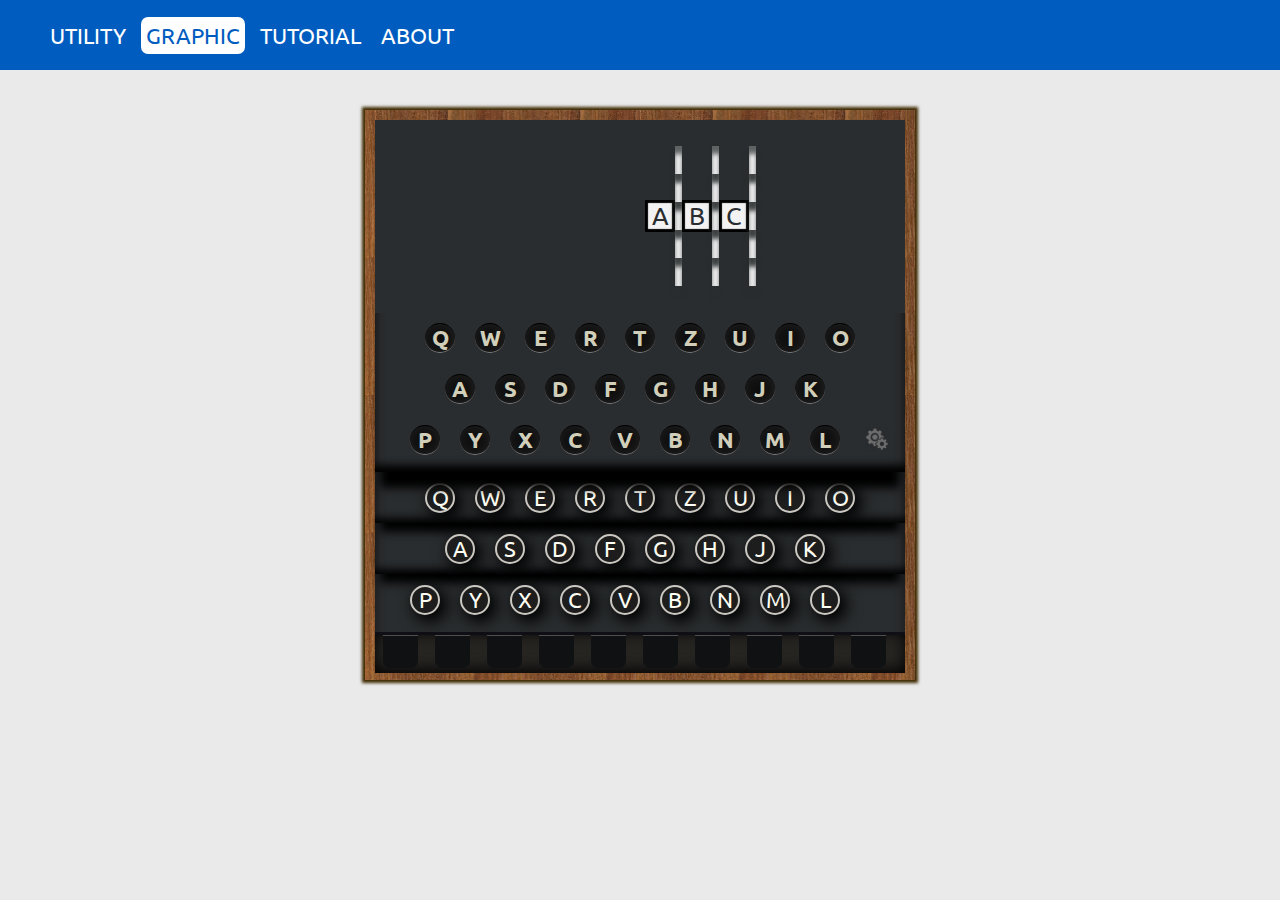
<file: src/index.htm>
<!DOCTYPE html>

<html>

<head>
  <meta charset="utf-8" />
  <meta name="description" content="Simulation of the Enigma I Machine">
  <link rel="stylesheet" type="text/css" href="http://fonts.googleapis.com/css?family=Ubuntu:regular,bold&subset=Latin">
  <link rel="stylesheet" type="text/css" href="css/style.css">
  <link rel="icon" href="image/logoULB.png">
  <title>Enigmine Simulation</title>
</head>

<body>
  <section id="toolbar-section">
    <div id="toolbar">
      <ul id="tabs" class="tabs">
        <li class="tab" id="utilitytab"><a id="utilitylink" href="#utility">UTILITY</a></li>
        <li class="tab" id="graphictab"><a id="graphiclink" href="#graphic">GRAPHIC</a></li>
        <li class="tab" id="tutorialtab"><a id="tutoriallink" href="#tutorial">TUTORIAL</a></li>
        <li class="tab" id="abouttab"><a id="aboutlink" href="#about">ABOUT </a></li>
      </ul>
      <!--div id="tabbar">
        <div id="bar" />
      </div-->
    </div>
  </section>

  <div id="utility">
    <section id="section-config">
      <div id="rotors-container">
      </div>
      <div id="reflectors-container">
      </div>
      <div id="plugboard-container">
      </div>
    </section>
    <section id="section-input">
      <div id="input-container">
      </div>
      <div id="output-container">
      </div>
    </section>
  </div>
  <div id="graphic" tabindex="0">
    <section id="section-graphic">
      <div id="machine-container">
        <div id="machine">
          <div id="machine-components">
          </div>
          <div id="machine-output">
          </div>
          <div id="machine-input">
          </div>
          <div id="machine-plugboard">
            <div class="cable"></div>
            <div class="cable"></div>
            <div class="cable"></div>
            <div class="cable"></div>
            <div class="cable"></div>
            <div class="cable"></div>
            <div class="cable"></div>
            <div class="cable"></div>
            <div class="cable"></div>
            <div class="cable"></div>
          </div>
          <div id="machine-cables">
            <span id="cables-close">&#x274c;</span>
          </div>
        </div>
      </div>
    </section>
  </div>

  <div id="tutorial">
    Here is the tutorial
  </div>


  <div id="about">
    Hakim.Boulahya@ulb.ac.be
  </div>


  <!--div class="notification"><div class="notif-message">Notification test</div></div-->
  <script src="js/lib/jquery.js" type="text/javascript"></script>
  <script src="js/util.js" type="text/javascript"></script>
  <script src="js/component.js" type="text/javascript"></script>
  <script src="js/machine.js" type="text/javascript"></script>
  <script src="js/view.js" type="text/javascript"></script>
  <script>
    $(function () {
      "use strict";
      var INITIAL_TAB = 1;
      var tabList = ["#utilitytab", "#graphictab", "#tutorialtab", "#abouttab"];
      var linkList = ["#utilitylink", "#graphiclink", "#tutoriallink", "#aboutlink"];

      $('ul.tabs').each(function () {
        var $active, $content, $links = $(this).find('a');
        $active = $($links[INITIAL_TAB]);
        $active.addClass("active");
        $content = $($active[0].hash);
        $links.not($active).each(function () {
          $(this.hash).hide();
        });
        $(this).on('click', 'a', function (e) {
          $active.removeClass("active");
          $content.hide();
          $active = $(this);
          $active.addClass("active");
          $content = $(this.hash);
          $content.show();
          e.preventDefault();
        });
      });
    });
  </script>

</body>

</html>
</file>
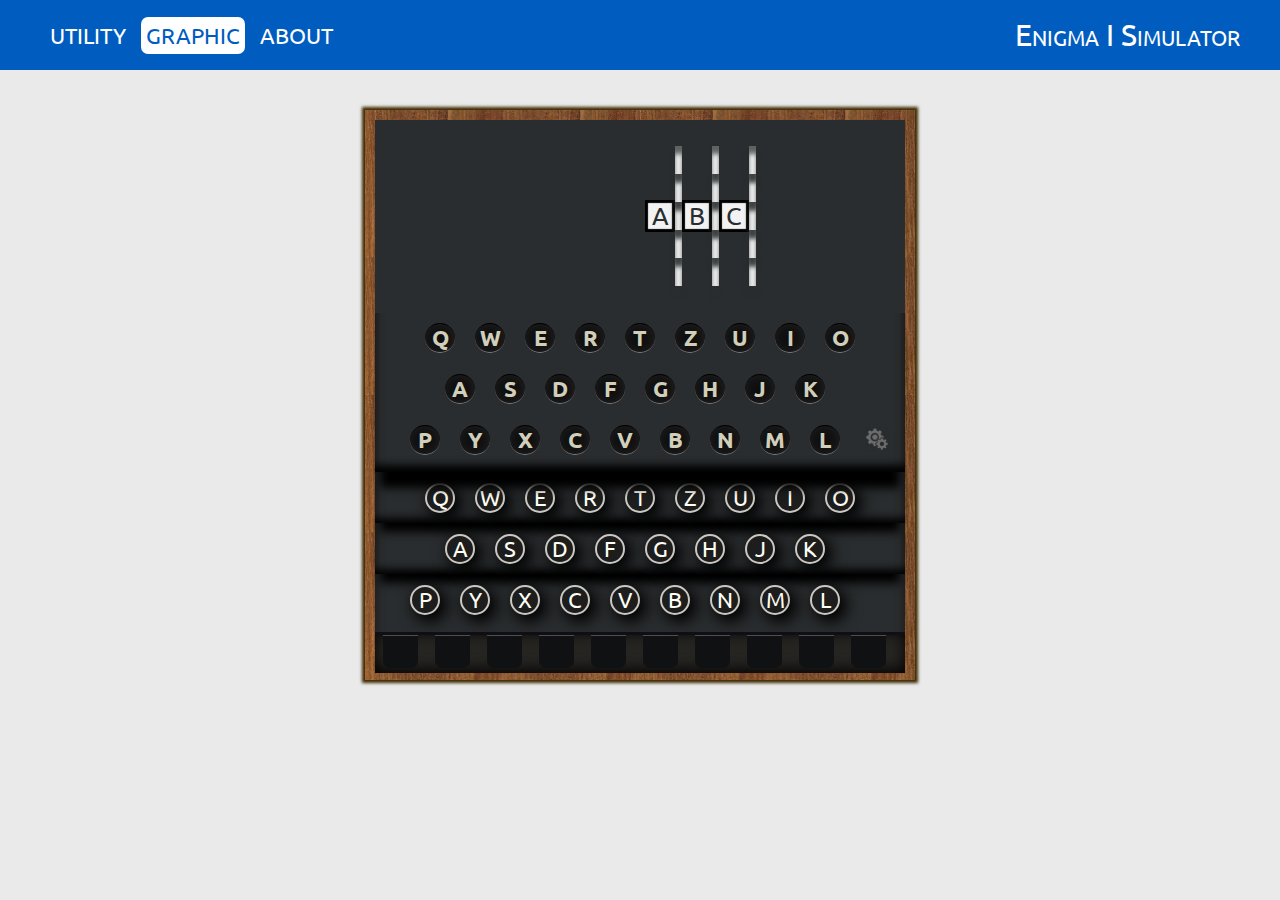
<file: src/index.html>
<!DOCTYPE html>

<html>

<head>
  <meta charset="utf-8" />
  <meta name="description" content="Simulation of the Enigma I Machine">
  <link rel="stylesheet" type="text/css" href="http://fonts.googleapis.com/css?family=Ubuntu:regular,bold&subset=Latin">
  <link rel="stylesheet" type="text/css" href="css/style.css">
  <link rel="icon" href="image/logoULB.png">
  <title>Enigmine Simulation</title>
</head>

<body>
  <section id="toolbar-section">
    <div id="toolbar">
      <ul id="tabs" class="tabs">
        <li class="tab" id="utilitytab"><a id="utilitylink" href="#utility">UTILITY</a></li>
        <li class="tab" id="graphictab"><a id="graphiclink" href="#graphic">GRAPHIC</a></li>
        <li class="tab" id="abouttab"><a id="aboutlink" href="#about">ABOUT </a></li>
      </ul>
      <!--div id="tabbar">
        <div id="bar" />
      </div-->
    </div>
    <div id="simulator-version">Enigma I Simulator</div>
  </section>

  <div id="utility">
    <section id="section-config">
      <div id="rotors-container">
      </div>
      <div id="reflectors-container">
      </div>
      <div id="plugboard-container">
      </div>
    </section>
    <section id="section-input">
      <div id="input-container">
      </div>
      <div id="output-container">
      </div>
    </section>
  </div>
  <div id="graphic" tabindex="0">
    <section id="section-graphic">
      <div id="machine-container">
        <div id="machine">
          <div id="machine-components">
          </div>
          <div id="machine-output">
          </div>
          <div id="machine-input">
          </div>
          <div id="machine-plugboard">
            <div class="cable"></div>
            <div class="cable"></div>
            <div class="cable"></div>
            <div class="cable"></div>
            <div class="cable"></div>
            <div class="cable"></div>
            <div class="cable"></div>
            <div class="cable"></div>
            <div class="cable"></div>
            <div class="cable"></div>
          </div>
          <div id="machine-cables">
            <span id="cables-close">&#x274c;</span>
            <span id="cables-help">
              <span>?</span>
            <div class="help-text">
              <ul>
                <li>To add a plug, maintain click on the first entry and release click on the second entry.</li>
                <li>To remove a plug, right click on an entry.</li>
              </ul>
            </div>
            </span>
          </div>
        </div>
      </div>
    </section>
  </div>

  <div id="about">
    <br/>Third year project 2015-16 done by Hakim Boulahya. <br/>
    <br/>Supervisors: Oliver Markowitch and Nikita Veshchikov. <br/>
    <br/>contact: <a href="mailto:Hakim.Boulahya@ulb.ac.be">Hakim.Boulahya@ulb.ac.be</a>

  </div>


  <!--div class="notification"><div class="notif-message">Notification test</div></div-->
  <script src="js/lib/jquery.js" type="text/javascript"></script>
  <script src="js/util.js" type="text/javascript"></script>
  <script src="js/component.js" type="text/javascript"></script>
  <script src="js/machine.js" type="text/javascript"></script>
  <script src="js/view.js" type="text/javascript"></script>
  <script>
    $(function () {
      "use strict";
      var INITIAL_TAB = 1;
      var tabList = ["#utilitytab", "#graphictab", "#abouttab"];
      var linkList = ["#utilitylink", "#graphiclink", "#aboutlink"];

      $('ul.tabs').each(function () {
        var $active, $content, $links = $(this).find('a');
        $active = $($links[INITIAL_TAB]);
        $active.addClass("active");
        $content = $($active[0].hash);
        $links.not($active).each(function () {
          $(this.hash).hide();
        });
        $(this).on('click', 'a', function (e) {
          $active.removeClass("active");
          $content.hide();
          $active = $(this);
          $active.addClass("active");
          $content = $(this.hash);
          $content.show();
          e.preventDefault();
        });
      });
    });
  </script>

</body>

</html>
</file>
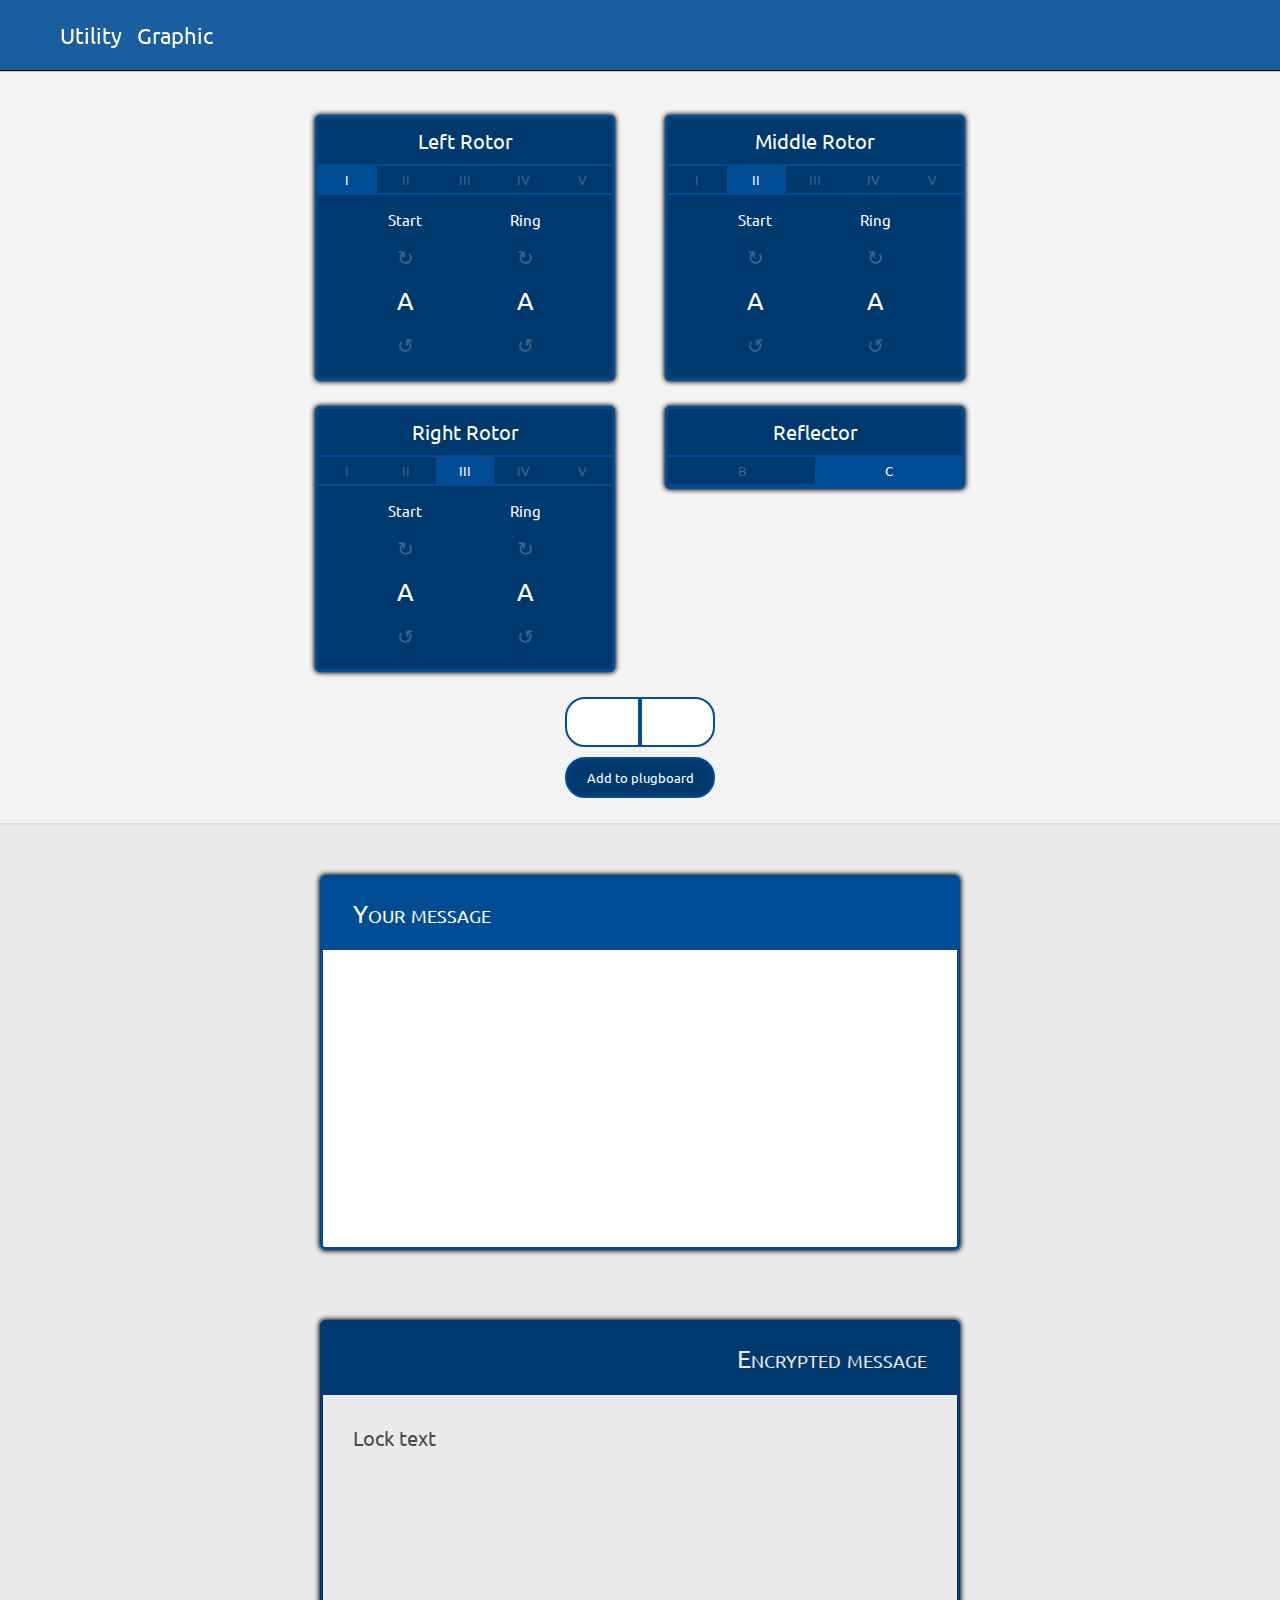
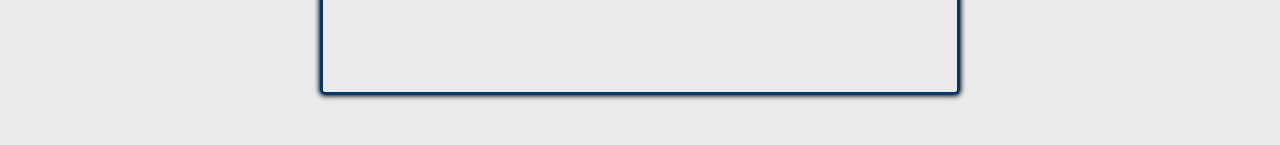
<file: src/v2/index.htm>
<!DOCTYPE html>
<html>

<head>
  <meta charset="utf-8" />
  <link rel="stylesheet" type="text/css" href="http://fonts.googleapis.com/css?family=Ubuntu:regular,bold&subset=Latin">
  <link rel="stylesheet" type="text/css" href="css/default.css">
</head>

<body>

  <div id="toolbar-container">
    <ul class="toolbar">
      <li><span>Utility</span></li>
      <li><span>Graphic</span></li>
    </ul>
  </div>
  <section id="section-config">
    <div id="rotors-container">
    </div>
    <div id="plugboard-container">
    </div>
  </section>
  <section id="section-input">
    <div id="input-container">
    </div>
    <div id="output-container">
    </div>
  </section>
  

  <script src="js/jquery.js" type="text/javascript"></script>
  <script src="js/util.js" type="text/javascript"></script>
  <script src="js/rotor.js" type="text/javascript"></script>
  <script src="js/factory.js" type="text/javascript"></script>
  <script src="js/machine.js" type="text/javascript"></script>
  <script src="js/view.js" type="text/javascript"></script>

</body>

</html>
</file>
<file: src/css/style.css>
/* HTML */

button::-moz-focus-inner {
  border: 0;
}

div::-moz-focus-inner {
  border: 0;
}

button {
  cursor: pointer;
  font-family: inherit;
  outline: none;
  transition: ease .2s;
  -webkit-transition: ease-out .4s;
  -ms-transition: ease-out .4s;
  -moz-transition: ease-out .4s;
  -o-transition: ease-out .4s;
}

textarea {
  outline: none;
  -webkit-transition: ease-in .2s;
  -ms-transition: ease-in .2s;
  -moz-transition: ease-in .2s;
  -o-transition: ease-in .2s;
}

html,
body {
  height: 100%;
  width: 100%;
  margin: 0 auto;
  padding: 0;
  text-align: center;
  font-family: Ubuntu, Verdana, Geneva, Arial, Helvetica, sans-serif;
  font-size: 22px;
  background: #eaeaea;
}


/* Toolbar */

#simulator-version{
  position:absolute;
  right: 40px;
  top:17px;
  color:white;
  font-variant: small-caps;
  font-size: 30px;
}

#toolbar-section {
  width: 100%;
  height: auto;
  margin:0;
  padding:0;
}

#toolbar {
  position: static;
  width: 100%;
  height: 70px;
  margin: 0;
  padding: 0;
  padding-left: 40px;
  background: #005dbf;
  /*box-shadow: 0 0 1px 1px #000;*/
  -webkit-box-sizing: border-box;
  -moz-box-sizing: border-box;
  box-sizing: border-box;
}

.tabs {
  display: flex;
  width: 100%;
  height: 100%;
  margin: 0;
  padding: 0;
  -webkit-box-sizing: border-box;
  -moz-box-sizing: border-box;
  box-sizing: border-box;
}

.tab {
  display: flex;
  height: 100%;
  width: auto;
  padding: 0;
  margin-left: 5px;
  margin-right: 5px;
  align-items: center;
  justify-content: center;
  cursor: default;
}


.error{
  color:red;
}

.tab a {
  display: flex;
  width: auto;
  height: auto;
  margin: 0;
  padding: 5px;
  color: white;
  font-size: 22px;
  font-variant: normal;
  text-decoration: none;
  outline: none;
  align-items: center;
  justify-content: center;
  cursor: pointer;
}

.tab a:hover {
  background: #0068d6;
  border-radius: 7px;
}

.tab a.active {
  background: white;
  color: #005dbf;
  border-radius: 7px;
}

#tabbar {
  width: 100%;
  height: 0%;
  margin: 0;
  padding: 0;
  background: green;
  -webkit-box-sizing: border-box;
  -moz-box-sizing: border-box;
  box-sizing: border-box;
}

#bar {
  position: relative;
  width: 0;
  margin: 0;
  padding: 0;
  left: 0;
  height: 100%;
  background: white;
}


/* sections */

#utility {
  display: block;
  width: 100%;
  height: auto;
  margin: 0;
  padding: 0;
  padding-bottom: 70px;
  border-radius: 5px;
  -webkit-box-sizing: border-box;
  -moz-box-sizing: border-box;
  box-sizing: border-box;
}

#graphic {
  display: block;
  width: 100%;
  height: auto;
  padding-bottom: 70px;
  -webkit-box-sizing: border-box;
  -moz-box-sizing: border-box;
  box-sizing: border-box;
}

#about {
  display: block;
  width: 100%;
  height: auto;
  padding-bottom: 70px;
  -webkit-box-sizing: border-box;
  -moz-box-sizing: border-box;
  box-sizing: border-box;
}

#about a{
  color:#143b5f;
}

#about a:hover{
  color:#3c86cb;
  text-decoration: none;
}

#tutorial {
  display: block;
  width: 100%;
  height: auto;
  padding-bottom: 70px;
  -webkit-box-sizing: border-box;
  -moz-box-sizing: border-box;
  box-sizing: border-box;
}


/* Notifications */

.notification {
  position: fixed;
  margin-bottom: 20px;
  bottom: 0;
  left: 50%;
}

.notif-message {
  display: flex;
  align-items: center;
  justify-content: center;
  width: auto;
  padding: 20px;
  font-size: 15px;
  position: relative;
  left: -50%;
  background: rgba(80, 80, 80, 0.86);
  color: white;
  box-shadow: rgba(80, 80, 80, 0.67) 0px 0px 5px 2px;
  border-radius: 20px;
}


/* utility sections */

#section-config {
  width: 100%;
  height: auto;
  padding: 0;
  padding-bottom: 50px;
  background: #f4f4f4;
  text-align: center;
}

#section-input {
  width: 100%;
  height: auto;
  padding-top: 50px;
  background: #eaeaea;
  border-top: 2px solid #e0e0e0;
  text-align: center;
}


/* utility containers */

#reflectors-container {
  display: inline-block;
  width: 80%;
  height: auto;
  margin: 0 auto;
  padding-top: 20px;
  text-align: center;
  vertical-align: top;
}

#rotors-container {
  display: inline-block;
  width: 90%;
  height: auto;
  margin: 0 auto;
  padding-top: 20px;
  text-align: center;
  vertical-align: top;
}

#plugboard-container {
  display: inline-block;
  width: 60%;
  margin: 0 auto;
  margin-top: 20px;
  text-align: center;
  vertical-align: top;
}

#input-container {
  display: block;
  width: 55%;
  margin: 0 auto;
  margin-bottom: 70px;
  border-radius: 5px;
  text-align: center;
  vertical-align: top;
  box-shadow: #000 0px 0px 5px 1px;
}

#output-container {
  display: block;
  width: 55%;
  margin: 0 auto;
  margin-top: 70px;
  border-radius: 5px;
  text-align: center;
  vertical-align: top;
  box-shadow: #000 0px 0px 5px 1px;
}


/* utility reflector */

.reflector-choice {
  width: 100%;
  padding: 0;
  margin: 0 auto;
  text-align: center;
}

.reflector-choice button {
  width: 50%;
  margin: 0;
  padding: 5px;
  background: inherit;
  color: #3f668b;
  border-width: 0;
  border-top: 2px solid #004d95;
  border-bottom: 2px solid #004d95;
}

.reflector-choice button:hover {
  background: #004d95;
  color: white;
}

.reflector-choice button.active {
  background: #004d95;
  color: white;
}


/* utility rotor */

.rotor {
  display: inline-block;
  width: 250px;
  margin: 30px;
  margin-bottom: 0;
  padding: 0;
  background: #00396d;
  border: 3px solid #004d95;
  border-radius: 5px;
  vertical-align: top;
  box-shadow: #000000 0px 0px 5px 1px;
  -webkit-box-sizing: border-box;
  -moz-box-sizing: border-box;
  box-sizing: border-box;
  font-size: 20px;
}

.rotor span {
  display: block;
  padding: 10px;
  color: white;
}

.rotor-choice {
  width: 100%;
  padding: 0;
  margin: 0 auto;
  text-align: center;
}

.rotor-choice button {
  width: 20%;
  margin: 0;
  padding: 5px;
  background: inherit;
  color: #3f668b;
  border-width: 0;
  border-top: 2px solid #004d95;
  border-bottom: 2px solid #004d95;
}

.rotor-choice button:hover {
  background: #004d95;
  color: white;
}

.rotor-choice button.active {
  background: #004d95;
  color: white;
}

.param-container {
  width: 100%;
}

.param-container span {
  padding: 0;
}

.param {
  display: inline-block;
  width: 60px;
  margin: 15px;
  margin-left: 30px;
  margin-right: 30px;
  font-size: 15px;
}

.param button {
  display: block;
  width: auto;
  height: auto;
  margin: 0 auto;
  margin-top: 10px;
  padding: 5px;
  color: #3f668b;
  background: inherit;
  border-radius: 0%;
  border-width: 0;
  font-size: 20px;
}

.param button:hover {
  position: relative;
  background: inherit;
  color: white;
}

.param button:disabled {
  background: inherit;
  color: #004d95;
  cursor: default;
}

.rotate-left:active {
  -ms-transform: rotate(150deg);
  -moz-transform: rotate(150deg);
  -webkit-transform: rotate(150deg);
  -o-transform: rotate(150deg);
  -webkit-transition: ease-in-out 0.2s;
  -ms-transition: ease-in-out 0.2s;
  -moz-transition: ease-in-out 0.2s;
  -o-transition: ease-in-out 0.2s;
}

.rotate-right:active {
  -ms-transform: rotate(-150deg);
  -moz-transform: rotate(-150deg);
  -webkit-transform: rotate(-150deg);
  -o-transform: rotate(-150deg);
  -webkit-transition: ease-in-out 0.2s;
  -ms-transition: ease-in-out 0.2s;
  -moz-transition: ease-in-out 0.2s;
  -o-transition: ease-in-out 0.2s;
}

.param-value {
  display: block;
  width: auto;
  margin: 0 auto;
  margin-top: 10px;
  font-size: 25px;
}


/* utitility plugboard */

#plugboard-list {
  padding: 0;
  margin: 0;
}

#plugboard-adder {
  width: 185px;
  margin: 25px auto;
  margin-bottom: 0;
  padding: 0;
  text-align: center;
}

#add-button {
  width: 100%;
  margin: 0;
  margin-top: 5px;
  padding: 10px;
  background: #00396d;
  color: white;
  border: 2px solid #004d95;
  border-radius: 20px;
}

#add-button:hover {
  background: #004d95;
}

#add-button:disabled {
  background: #959595;
  border-color: #909090;
  color: #747474;
  cursor: default;
}

#add-entries {
  width: 100%;
  padding: 0;
  margin: 0;
}

#add-entries textarea {
  width: 50%;
  height: 50px;
  margin: 0;
  padding: 0;
  padding-top: 8px;
  background: white;
  color: #004d95;
  border: 2px solid #004d95;
  font-size: 25px;
  font-family: inherit;
  text-align: center;
  resize: none;
  -webkit-box-sizing: border-box;
  -moz-box-sizing: border-box;
  box-sizing: border-box;
}

#entry-one {
  border-radius: 20px 0px 0px 20px;
}

#entry-two {
  border-radius: 0px 20px 20px 0px;
}

#entry-one:disabled {
  background: #959595;
  border-width: 0;
  cursor: default;
}

#entry-two:disabled {
  background: #959595;
  border-width: 0;
  cursor: default;
}

.add-item {
  display: inline-block;
  width: 70px;
  height: 50px;
  margin-top: 25px;
  margin-bottom: 0;
  margin-left: 7px;
  margin-right: 7px;
  padding: 3px;
  border: 2px solid #004d95;
  background: #00396d;
  color: white;
  border-radius: 8px;
  box-shadow: #575757 0px 0px 1px 1px;
  -webkit-transition: ease-in-out .2s;
  -ms-transition: ease-in-out .2s;
  -moz-transition: ease-in-out .2s;
  -o-transition: ease-in-out .2s;
}

.add-item span {
  display: flex;
  width: inherit;
  height: inherit;
  margin: 0;
  border-radius: 6px;
  align-items: center;
  justify-content: center;
}

.cross-panel {
  display: none;
  width: inherit;
  height: inherit;
  margin: 0;
  padding: 0;
  opacity: 0.9;
  background: rgba(0, 0, 0, 0);
  border-radius: 6px;
  align-items: center;
  justify-content: center;
  position: absolute;
}

.cross {
  color: white;
}

.add-item:hover .cross-panel {
  display: flex;
}

.add-item:hover {
  border: 2px solid #004d95;
  box-shadow: #575757 0px 0px 2px 1px;
  color: rgba(255, 255, 255, 0.31);
  cursor: pointer;
}


/* input */

#input-toolbar {
  width: 100%;
  height: 80px;
  margin: 0;
  padding: 0;
  padding-left: 30px;
  padding-right: 30px;
  background: #004d95;
  border-radius: 5px 5px 0 0;
  vertical-align: top;
  -webkit-box-sizing: border-box;
  -moz-box-sizing: border-box;
  box-sizing: border-box;
}

#input-menu {
  display: flex;
  float: right;
  width: 50%;
  height: inherit;
  margin: 0;
  padding: 0;
  background: inherit;
  align-items: center;
  justify-content: flex-end;
  -webkit-box-sizing: border-box;
  -moz-box-sizing: border-box;
  box-sizing: border-box;
}

#input-menu button {
  width: auto;
  height: auto;
  margin: 0;
  padding: 0;
  padding-right: 10px;
  background: inherit;
  border-width: 0;
  color: #3f7eb2;
  font-family: inherit;
  font-size: 20px;
  font-weight: normal;
}

#input-menu button:hover {
  color: #1f96ff;
}

#input-title {
  display: flex;
  float: left;
  width: 50%;
  height: inherit;
  margin: 0;
  padding: 0;
  background: inherit;
  align-items: center;
  justify-content: flex-start;
  -webkit-box-sizing: border-box;
  -moz-box-sizing: border-box;
  box-sizing: border-box;
}

#input-title span {
  width: auto;
  height: auto;
  color: white;
  font-family: inherit;
  font-size: 25px;
  font-variant: small-caps;
  -webkit-box-sizing: border-box;
  -moz-box-sizing: border-box;
  box-sizing: border-box;
}

#input-container textarea {
  display: block;
  width: 100%;
  margin: 0;
  padding: 25px;
  height: 300px;
  color: #00396d;
  font-family: Courier;
  font-weight: bold;
  font-size: 20px;
  resize: none;
  outline: none;
  text-align: left;
  border: 3px solid #004d95;
  border-top-width: 0;
  border-radius: 0 0 5px 5px;
  vertical-align: top;
  -webkit-box-sizing: border-box;
  -moz-box-sizing: border-box;
  box-sizing: border-box;
}


/* output */

#output-toolbar {
  width: 100%;
  height: 80px;
  margin: 0;
  padding: 0;
  padding-left: 30px;
  padding-right: 30px;
  background: #00396d;
  border-radius: 5px 5px 0 0;
  vertical-align: top;
  -webkit-box-sizing: border-box;
  -moz-box-sizing: border-box;
  box-sizing: border-box;
}

#output-menu {
  display: flex;
  float: left;
  width: 50%;
  height: inherit;
  margin: 0;
  padding: 0;
  background: inherit;
  align-items: center;
  justify-content: flex-start;
  -webkit-box-sizing: border-box;
  -moz-box-sizing: border-box;
  box-sizing: border-box;
}

#output-menu button {
  width: auto;
  height: auto;
  margin: 0;
  padding: 0;
  padding-right: 10px;
  background: inherit;
  border-width: 0;
  color: #3f668b;
  font-family: inherit;
  font-size: 20px;
  font-weight: normal;
}

#output-menu button:hover {
  color: #0088ff;
}

#output-title {
  display: flex;
  float: right;
  width: 50%;
  height: inherit;
  margin: 0;
  padding: 0;
  background: inherit;
  align-items: center;
  justify-content: flex-end;
  -webkit-box-sizing: border-box;
  -moz-box-sizing: border-box;
  box-sizing: border-box;
}

#output-title span {
  width: auto;
  height: auto;
  color: #eaeaea;
  font-family: inherit;
  font-size: 25px;
  font-variant: small-caps;
  -webkit-box-sizing: border-box;
  -moz-box-sizing: border-box;
  box-sizing: border-box;
}

#output-container textarea {
  display: block;
  width: 100%;
  margin: 0;
  padding: 25px;
  height: 300px;
  background: inherit;
  color: #4a4a4a;
  font-family: Courier;
  font-size: 20px;
  font-weight: bold;
  resize: none;
  outline: none;
  text-align: left;
  border: 3px solid #00396d;
  border-top-width: 0;
  border-radius: 0 0 5px 5px;
  vertical-align: top;
  -webkit-box-sizing: border-box;
  -moz-box-sizing: border-box;
  box-sizing: border-box;
}


/* graphic section */

#section-graphic {
  width: 100%;
  height: auto;
  padding: 0;
  padding-top: 10px;
}

#section-graphic .title {
  padding: 5px;
  color: #2a2d2f;
  font-size: 40px;
  font-variant: small-caps;
}

#machine-container {
  display: flex;
  width: 100%;
  height: auto;
  margin-top: 30px;
  align-items: center;
  justify-content: center;
  -webkit-box-sizing: border-box;
  -moz-box-sizing: border-box;
  box-sizing: border-box;
}

#machine {
  display: block;
  width: 550px;
  height: 570px;
  background: #2a2d2f;
  /*background-image: url("../image/rubber.jpg");*/
  border: 10px solid white;
  -webkit-border-image: url(../image/wood.jpg) 30 round;
  -o-border-image: url(../image/wood.jpg) 30 round;
  border-image: url(../image/wood.jpg) 30 round;
  box-shadow: inset 0px 0px 10px 1px rgb(26, 26, 26), 0px 0px 3px 3px rgb(62, 43, 0);
  -webkit-box-sizing: border-box;
  -moz-box-sizing: border-box;
  box-sizing: border-box;
}

#machine-components {
  display: flex;
  width: 100%;
  height: 35%;
  padding-left:100px;
  align-items: center;
  justify-content: flex-start;
  -webkit-box-sizing: border-box;
  -moz-box-sizing: border-box;
  box-sizing: border-box;
}

.machine-components-close {
  background: inherit;
}

.machine-components-open {
  background: #1e2124;
}

#reflector-component{
  display:flex;
  width:170px;
  height:125px;
  padding-left:20px;
  border-radius:50px 0px 0px 50px;
  align-items:center;
  justify-content:flex-start;
  -moz-user-select: none;
  -webkit-user-select: none;
  -ms-user-select: none;
  -o-user-select: none;
  user-select: none;
  -webkit-box-sizing: border-box;
  -moz-box-sizing: border-box;
  box-sizing: border-box;
}

.reflector-component-close{
  background:inherit;
  color: #2a2d2f;
}

.reflector-component-open{
  color:#333333;
  background:#f2f2f2;
  border:1px solid #8d8d8d;
  box-shadow: inset 13px -15px 33px -14px rgba(50,50,50,0.75), inset 13px 15px 33px -14px rgba(50,50,50,0.75);
  cursor:pointer;
}

.rotor-component {
  display: flex;
  width: auto;
  height: 140px;
  align-items: center;
  justify-content: center;
  -webkit-box-sizing: border-box;
  -moz-box-sizing: border-box;
  box-sizing: border-box;
}

.rotor-component-name{
  font-family:inherit;
  color:#f2f2f2;
  margin-top:10px;
  font-size: 20px;
  padding:0;
  margin:0;
  text-decoration: none;
  width:100%;
}

.droping-menu{
  position:relative;
  z-index: 9;
}

.droping-menu:hover{
  background:#818181;
  cursor: pointer;
  box-shadow: #000000 0px 0px 5px 1px;
}

.droping-menu:hover > .droping-item{
  background:#262626;
  display:block;
}

.droping-item{
  position:relative;
  display:none;
  color:#c1c1c1;
}

.droping-item:hover{
  color:white;
  font-weight: bold;
}


.rotor-component-close {
  background: inherit;
}

.rotor-component-open {
  background: inherit;
}

.rotor-letters{
  height:90%;
  width:30px;
  color: #2a2d2f;
  align-items: center;
  justify-content: center;
  -webkit-box-sizing: border-box;
  -moz-box-sizing: border-box;
  box-sizing: border-box;
}

.rotor-letters-open{
  border:0px solid #cccccc;
}

.rotor-letter {
  display: flex;
  background: #f2f2f2;
  align-items: center;
  justify-content: center;
  border-radius: 1px;
  -moz-user-select: none;
  -webkit-user-select: none;
  -ms-user-select: none;
  -o-user-select: none;
  user-select: none;
  -webkit-box-sizing: border-box;
  -moz-box-sizing: border-box;
  box-sizing: border-box;
}

.rotor-letter-open{
  box-shadow: inset -1px -2px 5px 1px rgba(0,0,0,0.75);
}

.rotor-letter-close{
  background:inherit;
  color:inherit;
}

.rotor-frame-close {
  border-top: 2px inset #2e2d27;
  border-left: 2px inset #2e2d27;
  border-bottom: 2px outset #2e2d27;
  border-right: 2px outset #2e2d27;
  box-shadow: inset 0px 0px 1px 1px rgb(0, 0, 0);
  /*box-shadow: inset -1px -2px 15px 1px rgba(0,0,0,0.75);*/
}

.rotor-frame-open {
  border-width: 0;
  box-shadow: inset -1px -2px 5px 1px rgba(0,0,0,0.75);
}


.rotor-separator {
  height: 70%;
  width: 0;
  margin-top: 15%;
  margin-bottom: 15%;
}

.rotor-separator0-close {
  background: inherit;
}

.rotor-separator0-open {
  /*height: 90%;
  background: black;
  box-shadow: inset -9px -46px 83px -36px rgba(100, 100, 100, 0.75), inset 20px -46px 83px -36px rgba(100, 100, 100, 0.75);*/
}

.rotor-separator1-close {
  background: inherit;
}

.rotor-separator1-open {
  /*background: #c9c9c9;
  box-shadow: inset -9px -46px 83px -36px rgba(100, 100, 100, 0.75), inset 20px -46px 83px -36px rgba(100, 100, 100, 0.75);*/
}

.rotor-wheel {
  width: 7px;
  height: 100%;
  background: white;
  -webkit-box-sizing: border-box;
  -moz-box-sizing: border-box;
  box-sizing: border-box;
}

.rotor-tooth {
  width: 100%;
  border: 0px solid #2e2e2e;
  -webkit-box-sizing: border-box;
  -moz-box-sizing: border-box;
  box-sizing: border-box;
}

.tooth-state-0 {
  box-shadow: 0px 8px 5px 0px rgba(42, 45, 47, 0.75), inset 0px 8px 5px 0px rgba(42, 45, 47, 0.75);
}

.tooth-state-1 {
  box-shadow: 0px 8px 5px 0px rgba(42, 45, 47, 0.75), inset 0px 8px 5px 0px rgba(42, 45, 47, 0.75);
}

#machine-output {
  position: relative;
  display: block;
  width: 100%;
  height: 29%;
  -webkit-box-sizing: border-box;
  -moz-box-sizing: border-box;
  box-sizing: border-box;
}

.machine-output-close {
  box-shadow: 0px 21px 9px -5px rgba(0, 0, 0, 1), inset 0px -12px 9px -5px rgba(0, 0, 0, 1);
}

.machine-output-open {
  box-shadow: inset 0px -12px 9px -5px rgba(0, 0, 0, 1);
  background: #1e2124;
  border-bottom: 5px solid #141617;
}

.open-button {
  position: absolute;
  bottom: 0;
  right: 0;
  margin: 0;
  padding: 0;
  margin-bottom: 20px;
  margin-right: 15px;
  color: rgb(61, 69, 75);
  border-width: 0;
  font-weight: bold;
  font-size: 25px;
  transition: none;
  -webkit-transition: none;
  -ms-transition: none;
  -moz-transition: none;
  -o-transition: none;
  background-image:url('../image/config25x25.png');
  background-size: 25px 25px;
  background-color:inherit;
  width:25px;
  height:25px;
}

.open-button:hover {
  background-image:url('../image/confighover25x25.png');
}



#machine-input {
  display: block;
  width: 100%;
  height: 29%;
  -webkit-box-sizing: border-box;
  -moz-box-sizing: border-box;
  box-sizing: border-box;
}

.keyboard-line {
  display: flex;
  width: 100%;
  height: 32%;
  align-items: center;
  justify-content: flex-start;
  -webkit-box-sizing: border-box;
  -moz-box-sizing: border-box;
  box-sizing: border-box;
}

.keyboard-line-input {
  box-shadow: 0px 14px 9px -5px rgba(0, 0, 0, 1), inset 0px -10px 9px -5px rgba(0, 0, 0, 1);
}

.line0 {
  padding-left: 50px;
}

.line1 {
  padding-left: 70px;
}

.line2 {
  padding-left: 35px;
}

.output-key {
  display: flex;
  width: 30px;
  height: 30px;
  margin-right: 20px;
  background: #0f0f0f;
  color: #d1cfba;
  border-radius: 50%;
  font-size: 22px;
  font-weight: bold;
  align-items: center;
  justify-content: center;
  border-top: 1px inset #292929;
  border-bottom: 1px inset #292929;
  -moz-user-select: none;
  -webkit-user-select: none;
  -ms-user-select: none;
  -o-user-select: none;
  user-select: none;
  box-shadow: inset -1px 0px 15px -6px rgb(54, 54, 54);
  -webkit-box-sizing: border-box;
  -moz-box-sizing: border-box;
  box-sizing: border-box;
}

.output-light {
  display: flex;
  width: 30px;
  height: 30px;
  margin-right: 20px;
  background: #d1cfba;
  border-radius: 50%;
  font-size: 22px;
  font-weight: bold;
  align-items: center;
  justify-content: center;
  border-left: 1px outset #292929;
  border-right: 1px outset #292929;
  -moz-user-select: none;
  -webkit-user-select: none;
  -ms-user-select: none;
  -o-user-select: none;
  user-select: none;
  box-shadow: inset -1px 0px 15px -6px rgb(54, 54, 54);
  -webkit-box-sizing: border-box;
  -moz-box-sizing: border-box;
  box-sizing: border-box;
}

.output-key:hover {
  cursor: default;
}

.output-key-active {
  color: #ffff00;
}

.output-light-active {
  background: #ffff00;
}

.input-key {
  display: flex;
  width: 30px;
  height: 30px;
  margin-right: 20px;
  background: #1d1d1d;
  color: #fffef4;
  border-radius: 50%;
  font-size: 22px;
  align-items: center;
  justify-content: center;
  border: 2.5px solid #cbc8c2;
  box-shadow: 5px 5px 15px 2px rgb(0, 0, 0);
  -moz-user-select: none;
  -webkit-user-select: none;
  -ms-user-select: none;
  -o-user-select: none;
  user-select: none;
  -webkit-transition: ease-in-out .1s;
  -ms-transition: ease-in-out .1s;
  -moz-transition: ease-in-out .1s;
  -o-transition: ease-in .1s;
  -webkit-box-sizing: border-box;
  -moz-box-sizing: border-box;
  box-sizing: border-box;
}

.input-key:hover {
  cursor: pointer;
}

.input-key:active {
  display: flex;
  border-width: 2px;
  width: 28px;
  height: 28px;
  font-size: 18px;
  margin-left: 2px;
  box-shadow: 0 0 0 0 #000000;
  align-items: center;
  justify-content: center;
}

/* Machine plugboard */

#machine-plugboard{
  background: #272522;
  box-shadow: inset 0px -3px 15px 0px rgb(0, 0, 0);
  height:7%;
  cursor:pointer;
  border-top:3px solid #0f0f15;
  -moz-user-select: none;
  -webkit-user-select: none;
  -ms-user-select: none;
  -o-user-select: none;
  user-select: none
}

#machine-plugboard:hover{
  background:#606060;
}

#machine-cables{
  position: absolute;
  width: 550px;
  height: 260px;
  top: 420px;
  left: 50%;
  background: #202527;
  margin-left: -275px;
  margin-bottom:125px;
  -moz-user-select: none;
  -webkit-user-select: none;
  -ms-user-select: none;
  -o-user-select: none;
  user-select: none;
}

.cable{
  display: inline-block;
  width:35px;
  height:85%;
  margin-right:12px;
  background:#101112;
  border-top: 1px solid #4e4e4e;
  border-radius: 0px 0px 7px 7px;
}

#cables-close{
  display:flex;
  position:absolute;
  margin:5px;
  padding:0;
  top:0;
  right:0;
  height:25px;
  width:25px;
  background:inherit;
  color: #516169;
  font-size: 15px;
  align-items: center;
  justify-content: center;
  cursor:pointer;
}

#cables-close:hover{
  color:firebrick;
}

#cables-help{
  color:#516169;
  font-weight: bold;
  font-size:22px;
  position:absolute;
  top:0;
  left:0;
  margin:5px;
  margin-left:7px;
  padding:0;
  text-align: left;
  cursor:pointer;
}

#cables-help:hover{
  color:#434343;
}

#cables-help:hover > .help-text{
  display:block;
}

#cables-help .help-text ul{
  padding:10px;
  margin:5px;
}

#cables-help .help-text{
  display:none;
  background:red;
  color:#b9b9b9;
  background:#434343;
  width:200px;
  padding:7px;
  font-size:15px;
  font-weight: normal;
  box-shadow: #000000 0px 0px 5px 1px;
  cursor:default;

}

.open-class{
  display:block;

}

.close-class{
  display:none;
}


.portcontainer{
  display: flex;
  margin:0;
  padding:0;
  align-items: center;
  justify-content: center;
  height:50px;
  width:50px;

}

.portchar{
  display: block;
  color:white;
  font-size: 15px;
  margin-right: 5px;
  font-size:22px;
  font-family: inherit;
}

.port{
  display: block;
  margin:0;
  padding:0;
  font-weight: bold;
  color:#918d8d;
  font-size:20px;
  cursor:pointer;
}

.port:hover{
  color:black;
}

.port-plugged{
  padding:5px;
  background:black;
  color:black;
  border-radius:20px;
}

.port-plugged:hover{
  color:black;
}

.port-plugged-active{
  background:#520707;
  color:#520707;
}

.port-plugged-active:hover{
  background:#520707;
  color:#520707;
}

.port-not-allowed{
  cursor:not-allowed;
}
</file>
<file: src/v2/css/default.css>
/* HTML */

button::-moz-focus-inner {
  border: 0;
}

button{
  cursor:pointer;
  font-family: inherit; 
}

html,
body {
  height: 100%;
  width: 100%;
  margin:0 auto;
  padding:0;
  text-align: center;
  font-family: Ubuntu, Verdana, Geneva, Arial, Helvetica, sans-serif;
  font-size:22px;
  background:white;
}


/* sections */

#section-config{
  width:100%;
  background:#f4f4f4;
  text-align: center;
  height: auto;
  padding:0 ;
}

#section-input{
  width:100%;
  height: auto;
  padding-top: 50px;
  padding-bottom: 50px;
  background:#eaeaea;
  border-top: 2px solid #e0e0e0;
  text-align: center;
}

/* containers */

#toolbar-container {
  height:70px;
}

#rotors-container {
  display: inline-block;
  width: 75%;
  height: auto;
  margin:0 auto;
  padding-top:20px;
  text-align: center;
  vertical-align: top;
}

#plugboard-container{
  display: inline-block;
  width: 60%;
  margin:0 auto;
  text-align: center;
  vertical-align: top;
}

#input-container{
  display: block;
  width: 50%;
  margin:0 auto;
  margin-bottom:70px;
  border-radius:5px;
  text-align: center;
  vertical-align: top;
  box-shadow: #000 0px 0px 5px 1px;
}

#output-container{
  display: block;
  width: 50%;
  margin:0 auto;
  margin-top:70px;
  border-radius:5px;
  text-align: center;
  vertical-align: top;
  box-shadow: #000 0px 0px 5px 1px;
}

/* Toolbar */

ul.toolbar {
  display: flex;
  box-shadow: 0 0 1px 1px #000;
  list-style-type: none;
  margin: 0;
  padding:0;
  padding-left: 60px;
  overflow: hidden;
  background: rgba(0, 77, 149, 0.9);
  position: fixed;
  top: 0;
  width: 100%;
  height:70px;
  justify-content: flex-start;
  align-items: center;
}

/* Toolbar spans */

ul.toolbar span {
  display: block;
  color: white;
  text-align: center;
  padding:20px;
  padding-left: 0;
  padding-right:0;
  margin:0;
  margin-right: 15px;
  text-decoration: none;
  border-bottom:0px solid black;
  height:100%;
}
ul.toolbar span:hover {
  border-bottom:0px solid #00396d;
  color:#dfdfdf;
  cursor:pointer;
}


/* Toolbar links */

ul.toolbar a {
  display: block;
  color: white;
  text-align: center;
  padding: 14px 16px;
  text-decoration: none;
}

ul.toolbar a:hover:not(.tb-active) {
  background-color: #111;
}

a.tb-active {
  background-color: #4CAF50;
}

/* Reflector */

.reflector-choice {
  width: 100%;
  padding: 0;
  margin: 0 auto;
  text-align: center;
}

.reflector-choice button {
  width: 50%;
  margin: 0;
  padding: 5px;
  background:inherit;
  color:#3f668b;
  border-width: 0;
  border-top: 2px solid #004d95;
  border-bottom: 2px solid #004d95;
  /*border: 1px solid black;*/
}

.reflector-choice button:hover{
  background:#004d95;
  color:white;
}

/* Rotor */

.rotor {
  display: inline-block;
  width: 300px;
  margin:25px;
  margin-bottom: 0;
  padding: 0;
  background:#00396d;
  border: 3px solid #004d95;
  border-radius: 5px;
  vertical-align: top;
  box-shadow: #000 0px 0px 5px 1px;
  -webkit-box-sizing: border-box;
  -moz-box-sizing: border-box;
  box-sizing: border-box;
  font-size: 20px;
}

.rotor span{
  display:block;
  padding:10px;
  color:white;
}

.rotor-choice {
  width: 100%;
  padding: 0;
  margin: 0 auto;
  text-align: center;
}

.rotor-choice button {
  width: 20%;
  margin: 0;
  padding: 5px;
  background:inherit;
  color:#3f668b;
  border-width: 0;
  border-top: 2px solid #004d95;
  border-bottom: 2px solid #004d95;
  /*border: 1px solid black;*/
}

.rotor-choice button:hover{
  background:#004d95;
  color:white;
}

.param-container{
  width:100%;
}

.param-container span{
  padding:0;
}

.param{
  display:inline-block;
  width:60px;
  margin:15px;
  margin-left:30px;
  margin-right: 30px;
  font-size: 15px;
}

.param button{
  display: block;
  width:auto;
  height:auto;
  margin:0 auto;
  margin-top:10px;
  padding:5px;
  color:#3f668b;
  background: inherit;
  border-radius: 0%;
  border-width: 0;
  font-size:20px;
}

.param button:hover{
  background:inherit;
  color:white;
}

.param button:active{
  background:inherit;
  color:black;
}

.param-value{
  display: block;
  width:auto;
  margin:0 auto;
  margin-top:10px;
  font-size: 25px;
}

/* Plugboard */ 

#plugboard-list{
  padding:0;
  margin:0;
}

#plugboard-adder{
  width:150px;
  margin:25px auto;
  padding:0;
  text-align: center;
}

#add-button{
  width:100%;
  margin:0;
  margin-top: 5px;
  padding:10px;
  background:#00396d;
  color:white;
  border: 2px solid #004d95;
  border-radius: 20px;
}

#add-button:hover{
  background:#004d95;
}

#add-button:disabled{
  background:#959595;
  border-color:#909090;
  color:#747474;
  cursor:default;
}

#add-entries{
  width:100%;
  padding:0;
  margin:0;
}

#add-entries textarea{
  width:50%;
  height:50px;
  margin:0;
  padding:0;
  padding-top:8px;
  background:white;
  color: #004d95;
  border: 2px solid #004d95;
  font-size:25px;
  font-family: inherit;
  text-align: center;
  resize: none;
  -webkit-box-sizing: border-box;
  -moz-box-sizing: border-box;
  box-sizing: border-box;
}

#entry-one{
  border-radius: 20px 0px 0px 20px;
}

#entry-two{
  border-radius: 0px 20px 20px 0px;
}

.add-item{
  display: inline-block;
  width:70px;
  height:50px;
  margin-top:25px;
  margin-bottom: 0;
  margin-left:9px;
  margin-right:9px;
  padding:3px;
  border:2px solid #004d95;
  background:#00396d;
  color:white;
  border-radius: 8px;
  box-shadow: #575757 0px 0px 1px 1px;
}

.add-item span{
  display: flex;
  width:inherit;
  height:inherit;
  margin:0;
  border-radius: 6px;
  align-items: center;
  justify-content: center;
}

.cross-panel{
  display:flex;
  width:0;
  height:0;
  margin:0;
  padding:0;
  opacity:0.9;
  background:rgba(0, 0, 0, 0);
  border-radius: 6px;
  align-items:center;
  justify-content:center;
  position:absolute;
  overflow:hidden;
}

.cross{
  color:white;
}

.add-item:hover .cross-panel{
  width:inherit;
  height:inherit;
  overflow:visible;
}
.add-item:hover{
  border:2px solid #004d95;
  box-shadow: #575757 0px 0px 2px 1px;
  color:rgba(255, 255, 255, 0.31);
  cursor:pointer;
}

/* input */

#input-toolbar{
  display: flex;
  width:100%;
  margin:0;
  padding:20px;
  padding-left:30px;
  padding-right:30px;
  background:#004d95;
  color:white;
  font-family: inherit;
  font-size: 20px;
  text-align: left;
  border: 3px solid #004d95;
  border-bottom-width:0;
  border-radius: 5px 5px 0 0;
  vertical-align: top;
  align-items: center;
  justify-content: flex-start ;
  -webkit-box-sizing: border-box;
  -moz-box-sizing: border-box;
  box-sizing: border-box;



}

#input-toolbar span{
  width:auto;
  height:auto;
  color:white;
  font-family: inherit;
  font-size: 25px;
  font-variant: small-caps;
  -webkit-box-sizing: border-box;
  -moz-box-sizing: border-box;
  box-sizing: border-box;
}

#input-container textarea{
  display: block;
  width:100%;
  margin:0;
  padding:30px;
  height:300px;
  color:#00396d;
  font-family: inherit;
  font-size: 20px;
  resize: none;
  outline: none;
  text-align: left;
  border: 3px solid #004d95;
  border-top-width: 0;
  border-radius: 0 0 5px 5px;
  vertical-align: top;
  -webkit-box-sizing: border-box;
  -moz-box-sizing: border-box;
  box-sizing: border-box;

}

/* output */

#output-toolbar{
  display: flex;
  width:100%;
  margin:0;
  padding:20px;
  padding-left:30px;
  padding-right:30px;
  background:#00396d;
  color:white;
  font-family: inherit;
  font-size: 20px;
  text-align: left;
  border: 3px solid #00396d;
  border-bottom-width:0;
  border-radius: 5px 5px 0 0;
  vertical-align: top;
  align-items: center;
  justify-content: flex-end;
  -webkit-box-sizing: border-box;
  -moz-box-sizing: border-box;
  box-sizing: border-box;



}

#output-toolbar span{
  width:auto;
  height:auto;
  color:#eaeaea;
  font-family: inherit;
  font-size: 25px;
  font-variant: small-caps;
  -webkit-box-sizing: border-box;
  -moz-box-sizing: border-box;
  box-sizing: border-box;
}

#output-container textarea{
  display: block;
  width:100%;
  margin:0;
  padding:30px;
  height:300px;
  background:inherit;
  color:#4a4a4a;
  font-family: inherit;
  font-size: 20px;
  resize: none;
  outline: none;
  text-align: left;
  border: 3px solid #00396d;
  border-top-width: 0;
  border-radius: 0 0 5px 5px;
  vertical-align: top;
  -webkit-box-sizing: border-box;
  -moz-box-sizing: border-box;
  box-sizing: border-box;

}
</file>
